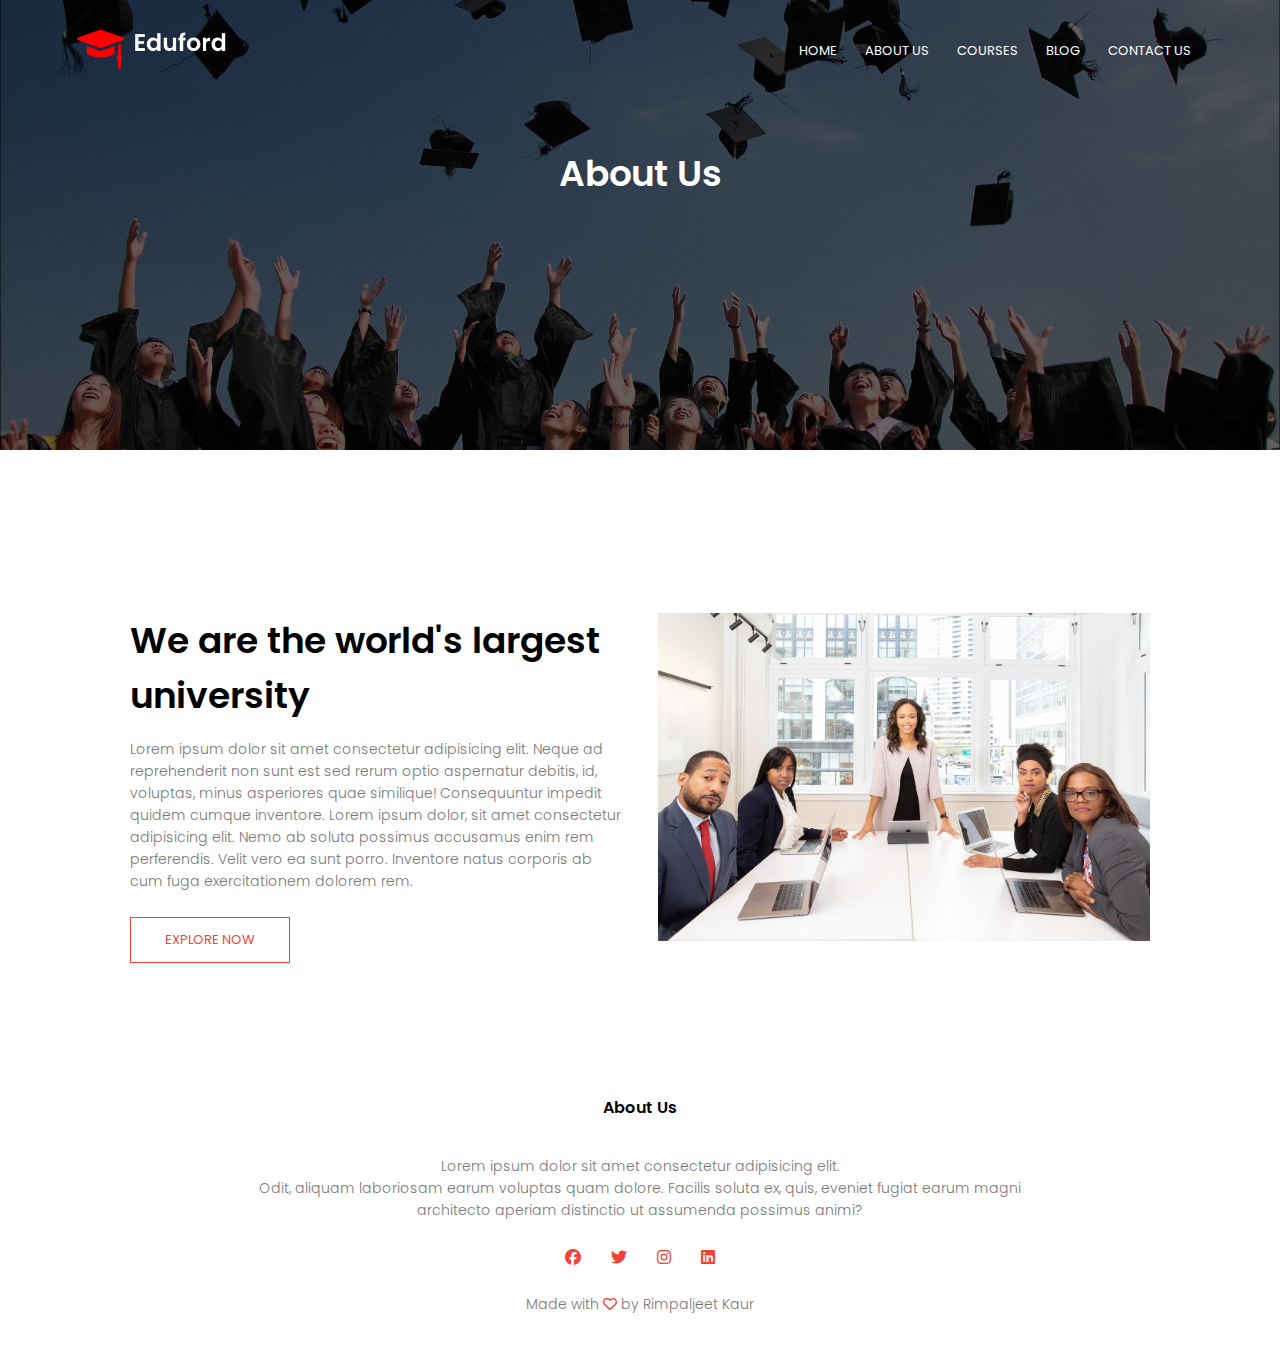
<file: about.html>
<!DOCTYPE html>
<html lang="en">
<head>
    <meta charset="UTF-8">
    <meta http-equiv="X-UA-Compatible" content="IE=edge">
    <meta name="viewport" content="width=device-width, initial-scale=1.0">
    <title>Document</title>
    <link rel="stylesheet" href="style.css">
    <link rel="preconnect" href="https://fonts.googleapis.com">
<link rel="preconnect" href="https://fonts.gstatic.com" crossorigin>
<link href="https://fonts.googleapis.com/css2?family=Poppins:wght@100;200;300;400;600;700&display=swap" rel="stylesheet">
<link rel="stylesheet" href="https://cdnjs.cloudflare.com/ajax/libs/font-awesome/6.4.0/css/all.min.css">
</head>
<body>
    
    <section class="sub-header">
        <nav>
        <a href="index.html"><img src="logo.png"></a>
        <div class="nav-links">
            <ul>
                <li><a href="index.html">HOME</a></li>
                <li><a href="about.html">ABOUT US</a></li>
                <li><a href="courses.html">COURSES</a></li>
                <li><a href="blog.html">BLOG</a></li>
                <li><a href="contact.html">CONTACT US</a></li>
            </ul>
        </div>
        </nav>
        <h1>About Us</h1>
    </section>

<!--about us content-->
<section class="about-us">
<div class="row">
    <div class="about-col">
        <h1>We are the world's largest university</h1>
        <p>Lorem ipsum dolor sit amet consectetur adipisicing elit. 
            Neque ad reprehenderit non sunt est sed rerum optio aspernatur debitis,
             id, voluptas, minus asperiores quae similique! Consequuntur impedit 
             quidem cumque inventore. Lorem ipsum dolor, sit amet consectetur adipisicing elit. 
             Nemo ab soluta possimus accusamus enim rem perferendis. 
             Velit vero ea sunt porro. Inventore natus corporis ab cum fuga exercitationem dolorem rem.</p>
             <a href="" class="hero-btn red-btn">EXPLORE NOW</a>
    </div>
    <div class="about-col">
        <img src="about.jpg" >
    </div>
</div>
</section>



<!--Footer-->

<section class="footer">
    <h4>About Us</h4>
<p>Lorem ipsum dolor sit amet consectetur adipisicing elit.<br> 
   Odit, aliquam laboriosam earum voluptas quam dolore.
   Facilis soluta ex, quis, eveniet fugiat earum magni <br> 
   architecto aperiam distinctio ut assumenda possimus animi?</p>
   <div class="icons">
    <i class="fa-brands fa-facebook"></i>
    <i class="fa-brands fa-twitter"></i>
    <i class="fa-brands fa-instagram"></i>
    <i class="fa-brands fa-linkedin"></i>
   </div>
   <p>Made with <i class="fa-regular fa-heart"></i> by Rimpaljeet Kaur</p>
</section>
</body>
</html>
</file>
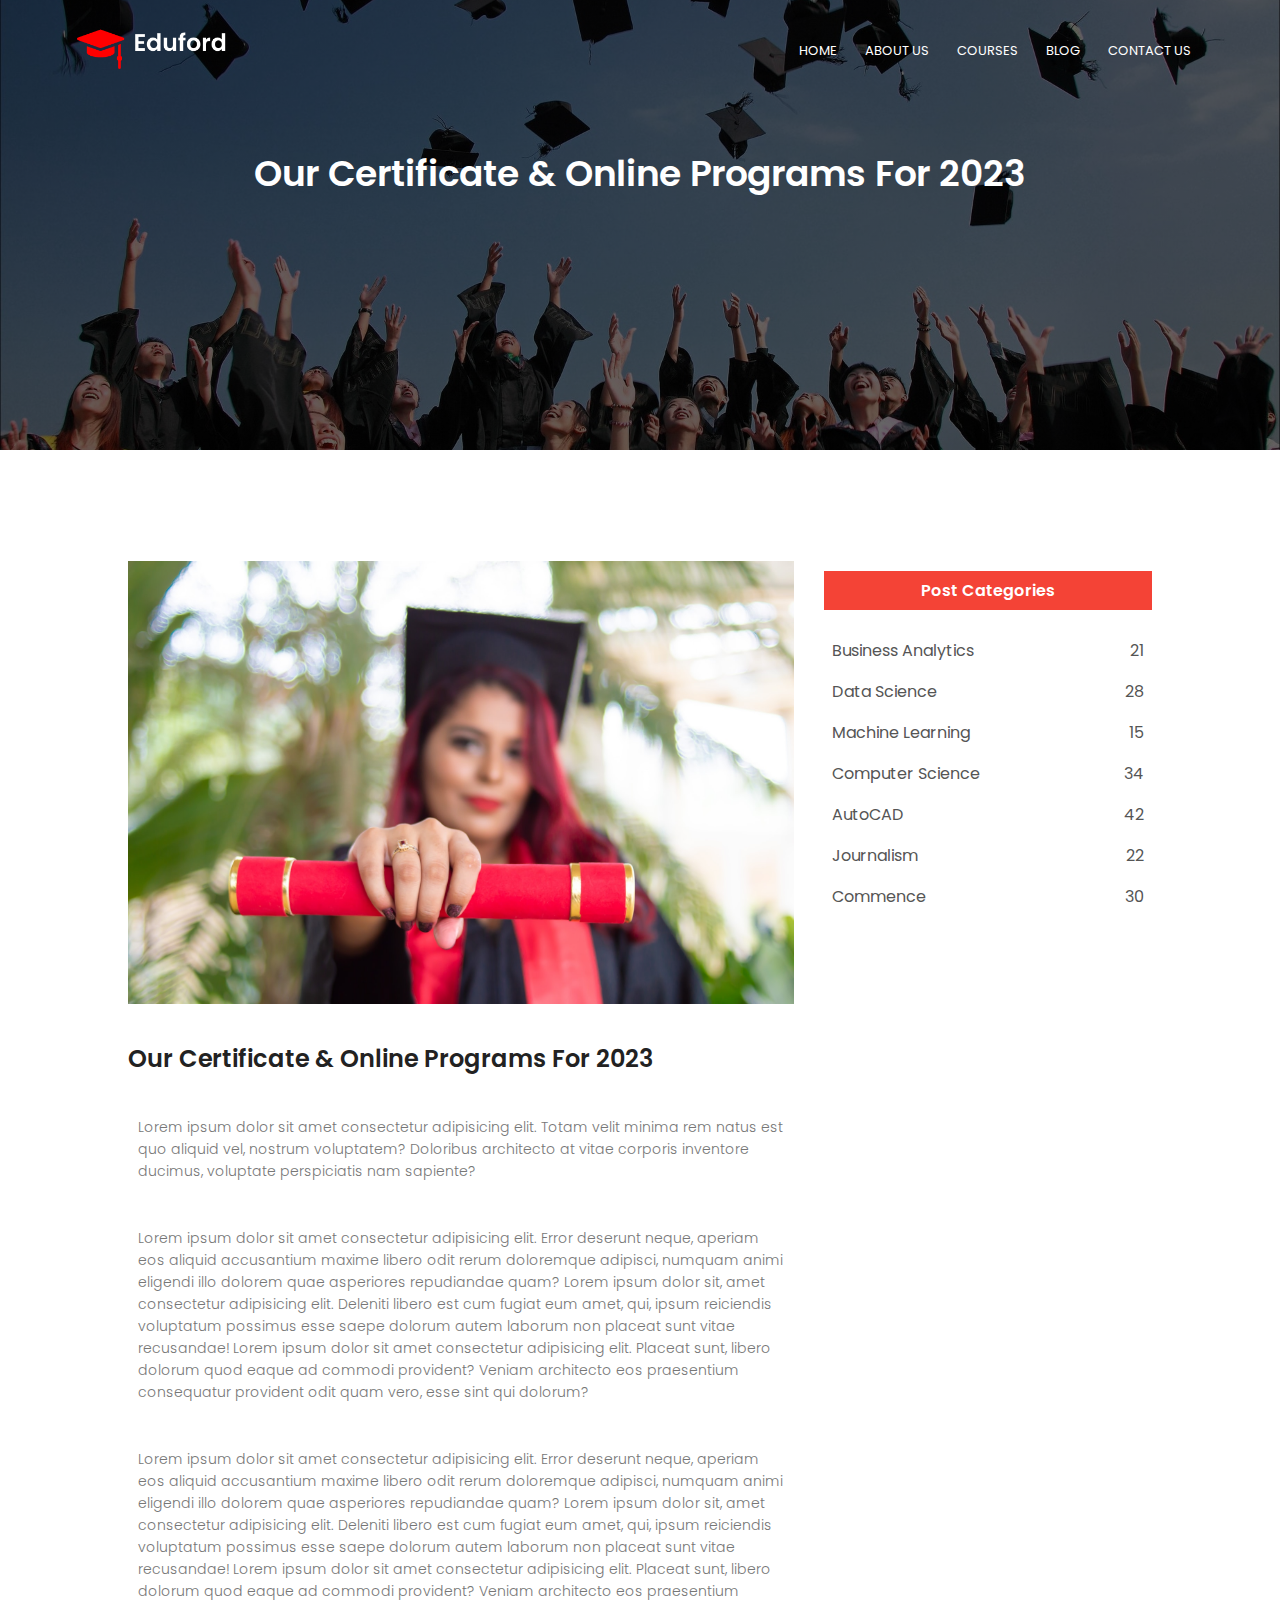
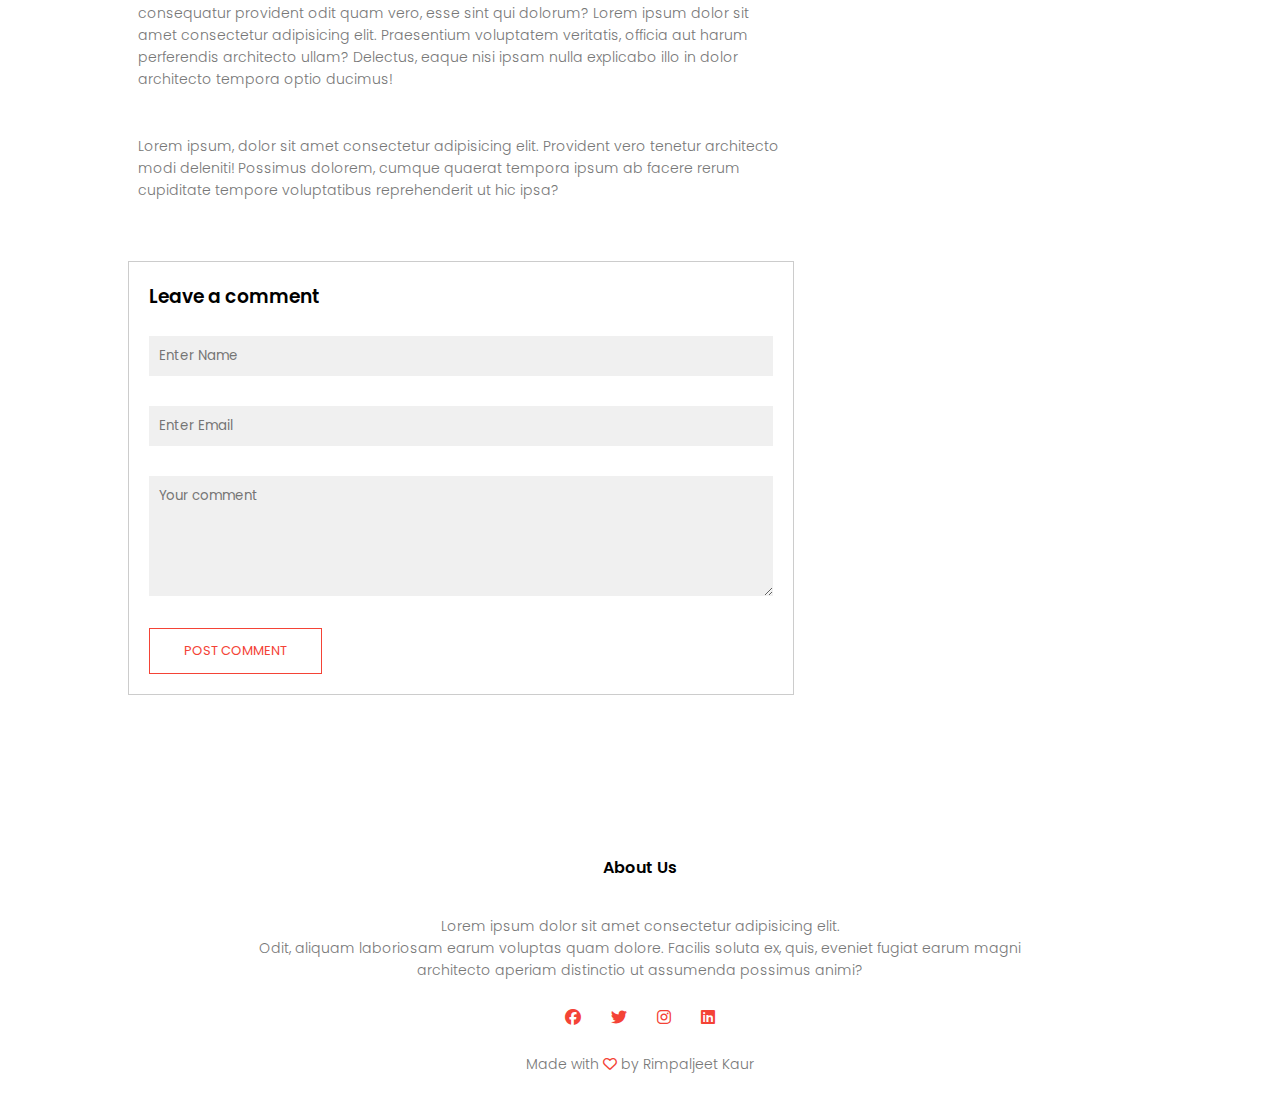
<file: blog.html>
<!DOCTYPE html>
<html lang="en">
<head>
    <meta charset="UTF-8">
    <meta http-equiv="X-UA-Compatible" content="IE=edge">
    <meta name="viewport" content="width=device-width, initial-scale=1.0">
    <title>Document</title>
    <link rel="stylesheet" href="style.css">
    <link rel="preconnect" href="https://fonts.googleapis.com">
<link rel="preconnect" href="https://fonts.gstatic.com" crossorigin>
<link href="https://fonts.googleapis.com/css2?family=Poppins:wght@100;200;300;400;600;700&display=swap" rel="stylesheet">
<link rel="stylesheet" href="https://cdnjs.cloudflare.com/ajax/libs/font-awesome/6.4.0/css/all.min.css">
</head>
<body>
    
    <section class="sub-header">
        <nav>
        <a href="index.html"><img src="logo.png"></a>
        <div class="nav-links">
            <ul>
                <li><a href="index.html">HOME</a></li>
                <li><a href="about.html">ABOUT US</a></li>
                <li><a href="courses.html">COURSES</a></li>
                <li><a href="blog.html">BLOG</a></li>
                <li><a href="contact.html">CONTACT US</a></li>
            </ul>
        </div>
        </nav>
        <h1>Our Certificate & Online Programs For 2023</h1>
    </section>

    
<!--blog page content-->

<section class="blog-content">
 <div class="row">
    <div class="blog-left">
        <img src="certificate.jpg">
        <h2>Our Certificate & Online Programs For 2023</h2>
        <p>Lorem ipsum dolor sit amet consectetur adipisicing elit. 
            Totam velit minima rem natus est quo aliquid vel, nostrum 
            voluptatem? Doloribus architecto at vitae corporis 
            inventore ducimus, voluptate perspiciatis nam sapiente?</p>
        <br>
        <p>Lorem ipsum dolor sit amet consectetur adipisicing elit. 
            Error deserunt neque, aperiam eos aliquid accusantium 
            maxime libero odit rerum doloremque adipisci, numquam 
            animi eligendi illo dolorem quae asperiores repudiandae quam?
            Lorem ipsum dolor sit, amet consectetur adipisicing elit.
            Deleniti libero est cum fugiat eum amet, qui, ipsum 
            reiciendis voluptatum possimus esse saepe dolorum autem laborum 
            non placeat sunt vitae recusandae! Lorem ipsum dolor sit amet consectetur 
            adipisicing elit. Placeat sunt, libero dolorum quod eaque ad commodi 
            provident? Veniam architecto eos praesentium consequatur provident 
            odit quam vero, esse sint qui dolorum?</p>
            <br>
            <p>Lorem ipsum dolor sit amet consectetur adipisicing elit. 
                Error deserunt neque, aperiam eos aliquid accusantium 
                maxime libero odit rerum doloremque adipisci, numquam 
                animi eligendi illo dolorem quae asperiores repudiandae quam?
                Lorem ipsum dolor sit, amet consectetur adipisicing elit.
                Deleniti libero est cum fugiat eum amet, qui, ipsum 
                reiciendis voluptatum possimus esse saepe dolorum autem laborum 
                non placeat sunt vitae recusandae! Lorem ipsum dolor sit amet consectetur 
                adipisicing elit. Placeat sunt, libero dolorum quod eaque ad commodi 
                provident? Veniam architecto eos praesentium consequatur provident 
                odit quam vero, esse sint qui dolorum? Lorem ipsum dolor sit amet consectetur
                 adipisicing elit. Praesentium voluptatem veritatis, officia aut 
                 harum perferendis architecto ullam? Delectus, eaque nisi ipsam nulla 
                 explicabo illo in dolor architecto tempora optio ducimus!</p>
            <br>
            <p>Lorem ipsum, dolor sit amet consectetur adipisicing elit. 
                Provident vero tenetur architecto modi deleniti! Possimus 
                dolorem, cumque quaerat tempora ipsum ab facere rerum 
                cupiditate tempore voluptatibus reprehenderit ut hic ipsa?</p>

                <div class="comment-box">
                    <h3>Leave a comment</h3>
                    <form>
                        <input type="text" placeholder="Enter Name">
                        <input type="email" placeholder="Enter Email">
                        <textarea rows="5" placeholder="Your comment"></textarea>
                        <button type="submit" class="hero-btn red-btn">POST COMMENT</button>
                    </form>
                </div>
    </div>
    <div class="blog-right">
        <h3>Post Categories</h3>
        <div>
            <span>Business Analytics</span>
            <span>21</span>
        </div>
        <div>
            <span>Data Science</span>
            <span>28</span>
        </div>
        <div>
            <span>Machine Learning</span>
            <span>15</span>
        </div>
        <div>
            <span>Computer Science</span>
            <span>34</span>
        </div>
        <div>
            <span>AutoCAD</span>
            <span>42</span>
        </div>
        <div>
            <span>Journalism</span>
            <span>22</span>
        </div>
        <div>
            <span>Commence</span>
            <span>30</span>
        </div>
    </div>
  </div>
</section>

<!--Footer-->

<section class="footer">
    <h4>About Us</h4>
<p>Lorem ipsum dolor sit amet consectetur adipisicing elit.<br> 
   Odit, aliquam laboriosam earum voluptas quam dolore.
   Facilis soluta ex, quis, eveniet fugiat earum magni <br> 
   architecto aperiam distinctio ut assumenda possimus animi?</p>
   <div class="icons">
    <i class="fa-brands fa-facebook"></i>
    <i class="fa-brands fa-twitter"></i>
    <i class="fa-brands fa-instagram"></i>
    <i class="fa-brands fa-linkedin"></i>
   </div>
   <p>Made with <i class="fa-regular fa-heart"></i> by Rimpaljeet Kaur</p>
</section>
</body>
</html>
</file>
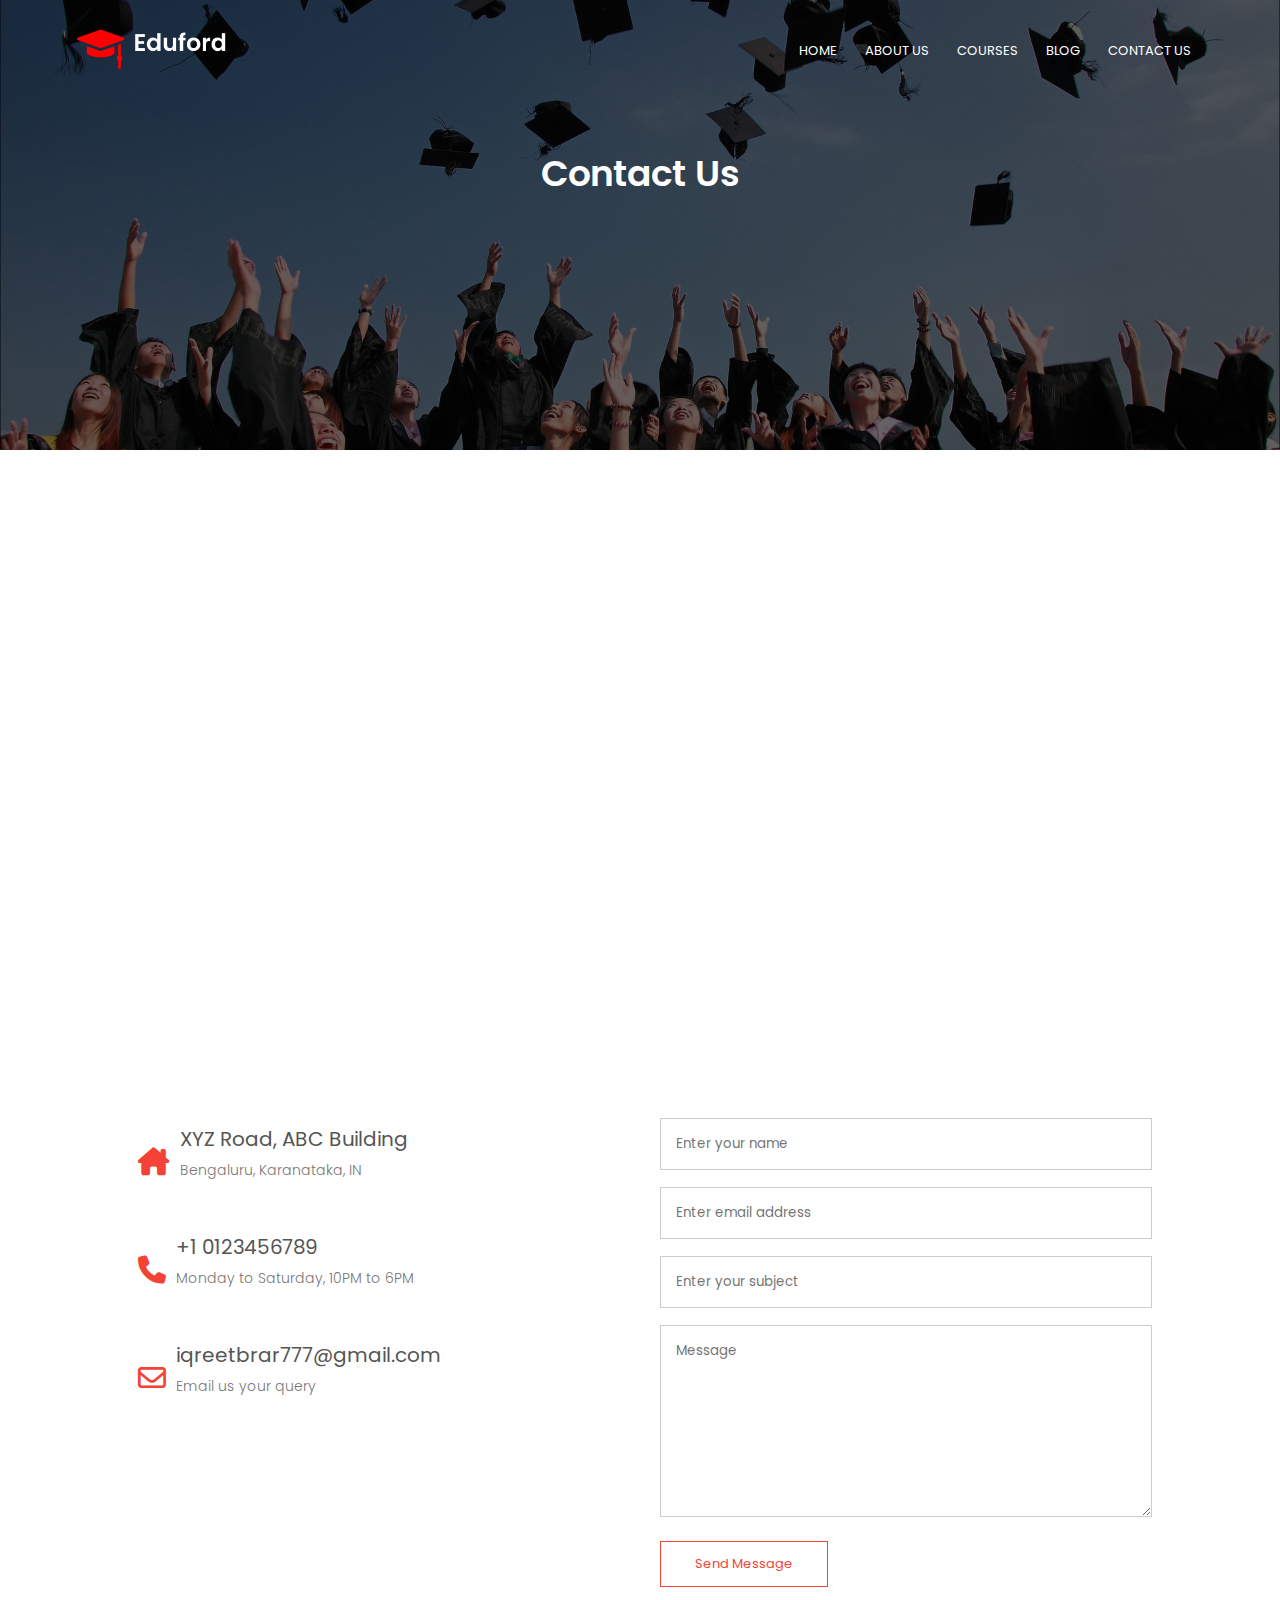
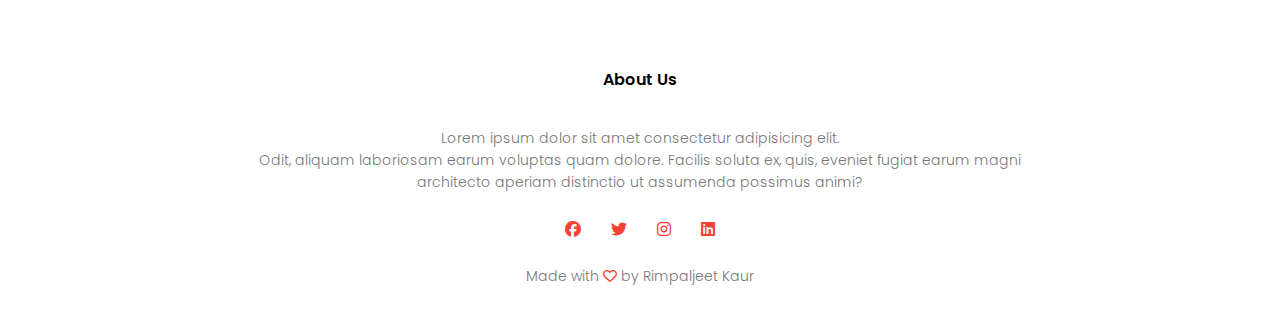
<file: contact.html>
<!DOCTYPE html>
<html lang="en">
<head>
    <meta charset="UTF-8">
    <meta http-equiv="X-UA-Compatible" content="IE=edge">
    <meta name="viewport" content="width=device-width, initial-scale=1.0">
    <title>Document</title>
    <link rel="stylesheet" href="style.css">
    <link rel="preconnect" href="https://fonts.googleapis.com">
<link rel="preconnect" href="https://fonts.gstatic.com" crossorigin>
<link href="https://fonts.googleapis.com/css2?family=Poppins:wght@100;200;300;400;600;700&display=swap" rel="stylesheet">
<link rel="stylesheet" href="https://cdnjs.cloudflare.com/ajax/libs/font-awesome/6.4.0/css/all.min.css">
</head>
<body>
    
    <section class="sub-header">
        <nav>
        <a href="index.html"><img src="logo.png"></a>
        <div class="nav-links">
            <ul>
                <li><a href="index.html">HOME</a></li>
                <li><a href="about.html">ABOUT US</a></li>
                <li><a href="courses.html">COURSES</a></li>
                <li><a href="blog.html">BLOG</a></li>
                <li><a href="contact.html">CONTACT US</a></li>
            </ul>
        </div>
        </nav>
        <h1>Contact Us</h1>
    </section>

<!--contact us-->
<section class="location">

    <iframe src="https://www.google.com/maps/embed?pb=!1m18!1m12!1m3!1d497699.9973874144!2d77.
    35074421903857!3d12.95384772557775!2m3!1f0!2f0!3f0!3m2!1i1024!2i768!4f13.1!3m3!1m2!1s0x3
    bae1670c9b44e6d%3A0xf8dfc3e8517e4fe0!2sBengaluru%2C%20Karnataka!5e0!3m2!1sen!2sin!4v168190
    8506676!5m2!1sen!2sin" width="600" height="450" style="border:0;" allowfullscreen=""
     loading="lazy" referrerpolicy="no-referrer-when-downgrade"></iframe>

</section>


<section class="contact-us">
<div class="row">
    <div class="contact-col">
        <div>
            <i class="fa-solid fa-house-chimney"></i>
            <span>
                <h5>XYZ Road, ABC Building</h5>
                <p>Bengaluru, Karanataka, IN</p>
            </span>
        </div>
        <div>
            <i class="fa-solid fa-phone"></i>
            <span>
                <h5>+1 0123456789</h5>
                <p>Monday to Saturday, 10PM to 6PM</p>
            </span>
        </div>
        <div>
            <i class="fa-regular fa-envelope"></i>
            <span>
                <h5>iqreetbrar777@gmail.com</h5>
                <p>Email us your query</p>
            </span>
        </div>
    </div>
    <div class="contact-col">
        <form action="">
            <input type="text" placeholder="Enter your name" required>
            <input type="email" placeholder="Enter email address" required>
            <input type="text" placeholder="Enter your subject" required>
            <textarea rows="8" placeholder="Message" required></textarea>
            <button type="submit" class="hero-btn red-btn">Send Message</button>
        </form>
    </div>
</div>
</section>

<!--Footer-->

<section class="footer">
    <h4>About Us</h4>
<p>Lorem ipsum dolor sit amet consectetur adipisicing elit.<br> 
   Odit, aliquam laboriosam earum voluptas quam dolore.
   Facilis soluta ex, quis, eveniet fugiat earum magni <br> 
   architecto aperiam distinctio ut assumenda possimus animi?</p>
   <div class="icons">
    <i class="fa-brands fa-facebook"></i>
    <i class="fa-brands fa-twitter"></i>
    <i class="fa-brands fa-instagram"></i>
    <i class="fa-brands fa-linkedin"></i>
   </div>
   <p>Made with <i class="fa-regular fa-heart"></i> by Rimpaljeet Kaur</p>
</section>
</body>
</html>
</file>
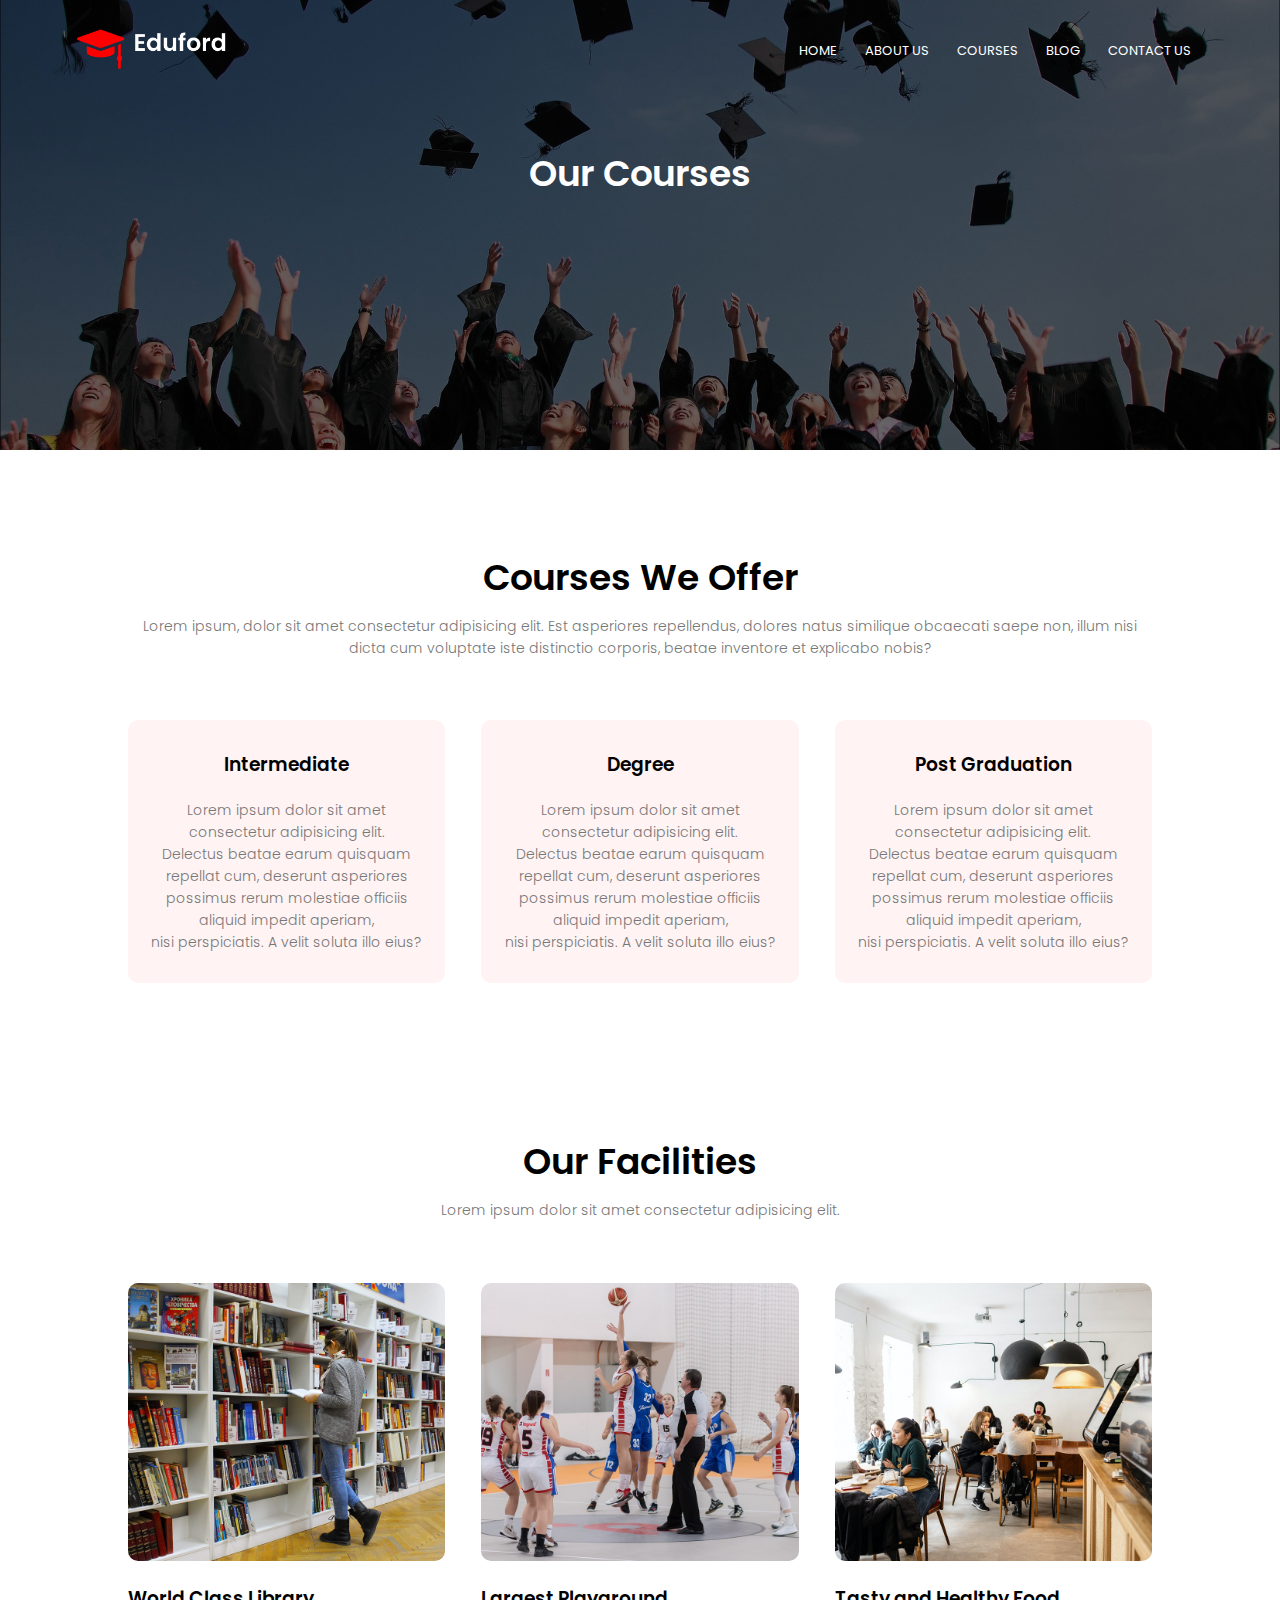
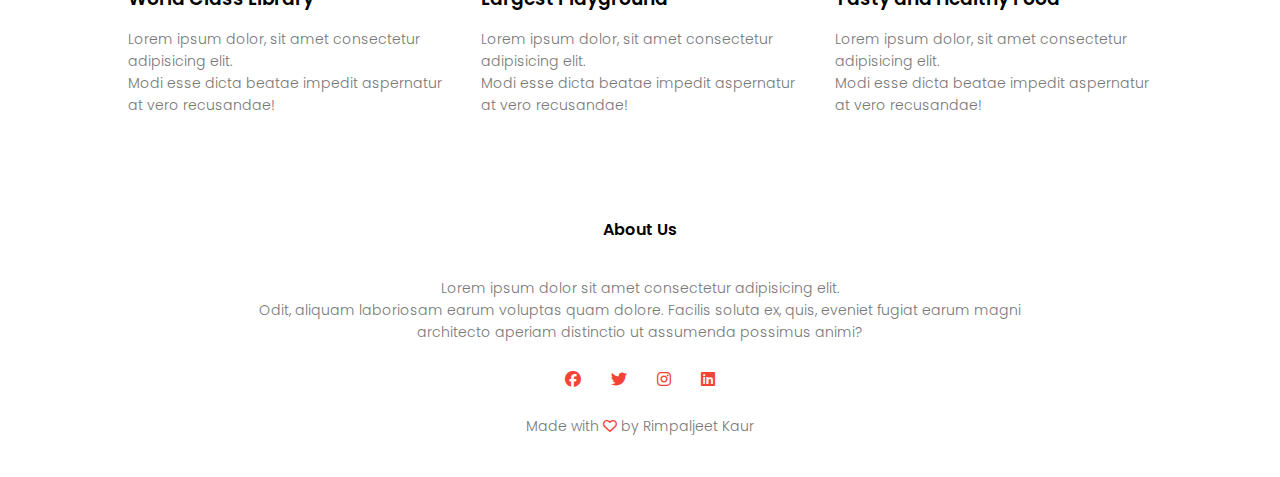
<file: courses.html>
<!DOCTYPE html>
<html lang="en">
<head>
    <meta charset="UTF-8">
    <meta http-equiv="X-UA-Compatible" content="IE=edge">
    <meta name="viewport" content="width=device-width, initial-scale=1.0">
    <title>Document</title>
    <link rel="stylesheet" href="style.css">
    <link rel="preconnect" href="https://fonts.googleapis.com">
<link rel="preconnect" href="https://fonts.gstatic.com" crossorigin>
<link href="https://fonts.googleapis.com/css2?family=Poppins:wght@100;200;300;400;600;700&display=swap" rel="stylesheet">
<link rel="stylesheet" href="https://cdnjs.cloudflare.com/ajax/libs/font-awesome/6.4.0/css/all.min.css">
</head>
<body>
    
    <section class="sub-header">
        <nav>
        <a href="index.html"><img src="logo.png"></a>
        <div class="nav-links">
            <ul>
                <li><a href="index.html">HOME</a></li>
                <li><a href="about.html">ABOUT US</a></li>
                <li><a href="courses.html">COURSES</a></li>
                <li><a href="blog.html">BLOG</a></li>
                <li><a href="contact.html">CONTACT US</a></li>
            </ul>
        </div>
        </nav>
        <h1>Our Courses</h1>
    </section>

<!--courses-->

<section class="course">
    <h1>Courses We Offer</h1>
    <p>Lorem ipsum, dolor sit amet consectetur adipisicing elit. Est asperiores repellendus, dolores natus similique obcaecati saepe non, illum nisi dicta cum voluptate iste distinctio corporis, beatae inventore et explicabo nobis?</p>

    <div class="row">
        <div class="course-col">
            <h3>Intermediate</h3>
            <p>Lorem ipsum dolor sit amet consectetur adipisicing elit. <br>Delectus beatae earum quisquam repellat cum, deserunt asperiores <br>possimus rerum molestiae officiis aliquid impedit aperiam, <br>nisi perspiciatis. A velit soluta illo eius?</p>
        </div>
        <div class="course-col">
            <h3>Degree</h3>
            <p>Lorem ipsum dolor sit amet consectetur adipisicing elit. <br>Delectus beatae earum quisquam repellat cum, deserunt asperiores <br>possimus rerum molestiae officiis aliquid impedit aperiam, <br>nisi perspiciatis. A velit soluta illo eius?</p>
        </div>
        <div class="course-col">
            <h3>Post Graduation</h3>
            <p>Lorem ipsum dolor sit amet consectetur adipisicing elit. <br>Delectus beatae earum quisquam repellat cum, deserunt asperiores <br>possimus rerum molestiae officiis aliquid impedit aperiam, <br>nisi perspiciatis. A velit soluta illo eius?</p>
        </div>
    </div>
</section>


<!--facilities-->


<section class="facilities">
    <h1>Our Facilities</h1>
    <p>Lorem ipsum dolor sit amet consectetur adipisicing elit.</p>

    <div class="row">
        <div class="facilities-col">
            <img src="library.png">
            <h3>World Class Library</h3>
            <p>Lorem ipsum dolor, sit amet consectetur adipisicing elit. <br>
            Modi esse dicta beatae impedit aspernatur at vero recusandae!</p>
        </div>
        <div class="facilities-col">
            <img src="basketball.png">
            <h3>Largest Playground</h3>
            <p>Lorem ipsum dolor, sit amet consectetur adipisicing elit. <br>
            Modi esse dicta beatae impedit aspernatur at vero recusandae!</p>
        </div>
        <div class="facilities-col">
            <img src="cafeteria.png">
            <h3>Tasty and Healthy Food</h3>
            <p>Lorem ipsum dolor, sit amet consectetur adipisicing elit. <br>
            Modi esse dicta beatae impedit aspernatur at vero recusandae!</p>
        </div>
    </div>
</section>



<!--Footer-->

<section class="footer">
    <h4>About Us</h4>
<p>Lorem ipsum dolor sit amet consectetur adipisicing elit.<br> 
   Odit, aliquam laboriosam earum voluptas quam dolore.
   Facilis soluta ex, quis, eveniet fugiat earum magni <br> 
   architecto aperiam distinctio ut assumenda possimus animi?</p>
   <div class="icons">
    <i class="fa-brands fa-facebook"></i>
    <i class="fa-brands fa-twitter"></i>
    <i class="fa-brands fa-instagram"></i>
    <i class="fa-brands fa-linkedin"></i>
   </div>
   <p>Made with <i class="fa-regular fa-heart"></i> by Rimpaljeet Kaur</p>
</section>
</body>
</html>
</file>
<file: style.css>
*{
    margin: 0;
    padding: 0;
    font-family: 'Poppins', sans-serif;
}
.header{
    min-height: 100vh;
    width: 100%;
    background-image: linear-gradient(rgba(0,0,0,0.6),rgba(0,0,0,0.6)),url(banner.png);
    background-position: center;
    background-size: cover;
    position: relative;
}
nav{
    display: flex;
    padding: 2% 6%;
    justify-content: space-between;
    align-items: center;
}
nav img{
    width: 150px;
}
.nav-links{
    z-index: 1;
    text-align: right;
}
.nav-links ul li{
    list-style-type: none;
    display: inline-block;
    padding: 8px 12px;
    position: relative;
}
.nav-links ul li a{
    text-decoration: none;
    color: #fff;
    font-size: 13px;
}
.nav-links ul li::after{
    content: '';
    width: 0;
    height: 2px;
    background: #f44336;
    display: block;
    margin: auto;
    transition: 0.5s;
}
.nav-links ul li:hover::after{
    width: 100%;
}
.text-box{
    width: 90%;
    color: #fff;
    position: absolute;
    top: 50%;
    left: 50%;
    transform: translate(-50%,-50%);
    text-align: center;
}
.text-box h1{
    font-size: 62px;
}
.text-box p{
    color: #fff;
    margin: 10px 0 40px;
    font-size: 14px;
}
.hero-btn{
    text-decoration: none;
    color: #fff;
    display: inline-block;
    border: 1px solid #fff;
    font-size: 13px;
    padding: 12px 34px;
    background: transparent;
    position: relative;
    cursor: pointer;
}
.hero-btn:hover{
    border: 1px solid #f44336;
    background: #f44336;
    transition: 1s;
}



/* ADD MEDIA QUERY */



/*----course----*/


.course{
    width: 80%;
    margin: auto;
    text-align: center;
    padding-top: 100px;
}

h1{
    font-size: 36px;
    font-weight: 600;
}
p{
    color: #777;
    font-size: 14px;
    font-weight: 300;
    line-height: 22px;
    padding: 10px;
}
.row{
    display: flex;
    margin-top: 5%;
    justify-content: space-between;
}
.course-col{
    flex-basis: 31%;
    background: #fff3f3;
    border-radius: 10px;
    margin-bottom: 5%;
    padding: 20px 12px;
    box-sizing: border-box;
    transition: 0.5s;
}
h3{
    text-align: center;
    font-weight: 600;
    margin: 10px 0;
}
.course-col:hover{
    box-shadow: 0 0 20px 0px rgba(0,0,0,0.2);
}



/*----media query----*/



/*----campus----*/


.campus{
    width: 80%;
    margin: auto;
    text-align: center;
    padding-top: 50px;
}
.campus-col{
    flex-basis: 32%;
    border-radius: 10px;
    margin-bottom: 30px;
    position: relative;
    overflow: hidden;
}
.campus-col img{
    width: 100%;
    display: block;
}
.layer{
    background: transparent;
    height: 100%;
    width: 100%;
    position: absolute;
    top: 0;
    left: 0;
    transition: 0.5s;
}
.layer:hover{
    background: rgba(0, 0, 0, 0.5);
}
.layer h3{
    width: 100%;
    font-weight: 500;
    color: #fff;
    font-size: 26px;
    bottom: 0;
    left: 50%;
    transform: translateX(-50%);
    position: absolute;
    opacity: 0;
    transition: 0.5s;
}
.layer:hover h3{
    bottom: 35%;
    opacity: 1;
}



/*----facilities----*/


.facilities{
    width: 80%;
    margin: auto;
    text-align: center;
    padding-top: 100px;
}
.facilities-col{
    flex-basis: 31%;
    border-radius: 10px;
    margin-bottom: 5%;
    text-align: left;
}
.facilities-col img{
    width: 100%;
    border-radius: 10px;
}
.facilities-col p{
    padding: 0;
}
.facilities-col h3{
    margin-top: 16px;
    margin-bottom: 15px;
    text-align: left;
}


/*-----testimonials-----*/


.testimonials{
    width: 80%;
    margin: auto;
    padding-top: 100px;
    text-align: center;
}
.testimonials-col{
    flex-basis: 44%;
    border-radius: 10px;
    display: flex;
    margin-bottom: 5%;
    text-align: left;
    background: #fff3f3;
    padding: 25px;
    cursor: pointer;
}
.testimonials-col img{
    height: 40px;
    margin-left: 5px;
    margin-right: 30px;
    border-radius: 50%;
}
.testimonials-col p{
    padding: 0;
}
.testimonials-col h3{
    margin-top: 15px;
    text-align: left;
}
.testimonials-col i{
    color: #f44336;
}


/*----MEDIA QUERY----*/



/*----Call To Action----*/

.cta{
    margin: 100px auto;
    width: 80%;
    background-image: linear-gradient(rgba(0,0,0,0.7),rgba(0,0,0,0.7)),url(banner2.jpg);
    background-position: center;
    background-size: cover;
    border-radius: 10px;
    text-align: center;
    padding: 100px 0;
}
.cta h1{
    color: #fff;
    margin-bottom: 40px;
    padding: 0;
}

/*----MEDIA QUERY----*/


/*----Footer----*/

.footer{
    width: 100%;
    text-align: center;
    padding: 30px 0;
}
.footer h4{
    margin-bottom: 25px;
    margin-top: 20px;
    font-weight: 600;
}
.icons i{
    color: #f44336;
    margin: 0 13px;
    cursor: pointer;
    padding: 18px 0;
}
.fa-heart{
    color: #f44336;
}


/*----About Us page----*/

.sub-header{
    height: 50vh;
    width: 100%;
    background-image: linear-gradient(rgba(0,0,0,0.6),rgba(0,0,0,0.6)),url(background.jpg);
    background-position: center;
    background-size: cover;
    text-align: center;
    color: #fff;
}
.sub-header h1{
    margin-top: 45px;
}
.about-us{
    width: 80%;
    margin: auto;
    padding-top: 80px;
    padding-bottom: 50px;
}
.about-col{
    flex-basis: 48%;
    padding: 32px 2px;
}
.about-col img{
    width: 100%;
}
.about-col h1{
    padding: 0;
}
.about-col p{
    padding: 15px 0 25px;
}
.red-btn{
    border: 1px solid #f44336;
    background: transparent;
    color: #f44336;
}
.red-btn:hover{
    color: #fff;
}

/*----blog-content----*/

.blog-content{
    width: 80%;
    margin: auto;
    padding: 60px 0;
}
.blog-left{
    flex-basis: 65%;
}
.blog-left img{
    width: 100%;
}
.blog-left h2{
    color: #222;
    font-weight: 600;
    margin: 30px 0;
}
.blog-right{
    flex-basis: 32%;
}
.blog-right h3{
    background: #f44336;
    color: #fff;
    padding: 7px 0;
    font-size: 16px;
    margin-bottom: 20px;
}
.blog-right div{
    display: flex;
    align-items: center;
    justify-content: space-between;
    color: #555;
    padding: 8px;
    box-sizing: border-box;
}
.comment-box{
    border: 1px solid #ccc;
    margin: 50px 0;
    padding: 10px 20px;
}
.comment-box h3{
    text-align: left;
}
.comment-box input, .comment-box textarea{
    width: 100%;
    padding: 10px;
    margin: 15px 0;
    box-sizing: border-box;
    border: none;
    outline: none;
    background: #f0f0f0;
}
.comment-box button{
    margin: 10px 0;
}

/*----MEDIA QUERY----*/


/*----contact us page----*/

.location{
    width: 80%;
    margin: auto;
    padding: 80px 0;
}
.location iframe{
    width: 100%;
}
.contact-us{
    width: 80%;
    margin: auto;
}
.contact-col{
    flex-basis: 48%;
    margin-bottom: 30px;
}
.contact-col div{
    display: flex;
    align-items: center;
    margin-bottom: 40px;
}
.contact-col div i{
    font-size: 28px;
    color: #f44336;
    margin: 10px;
    margin-top: 30px;
}
.contact-col div p{
    padding: 0;
}
.contact-col div h5{
    font-size: 20px;
    margin-bottom: 5px;
    color: #555;
    font-weight: 400;
}
.contact-col input, .contact-col textarea{
    width: 100%;
    padding: 15px;
    margin-bottom: 17px;
    outline: none;
    border: 1px solid #ccc;
    box-sizing: border-box;
}
</file>
